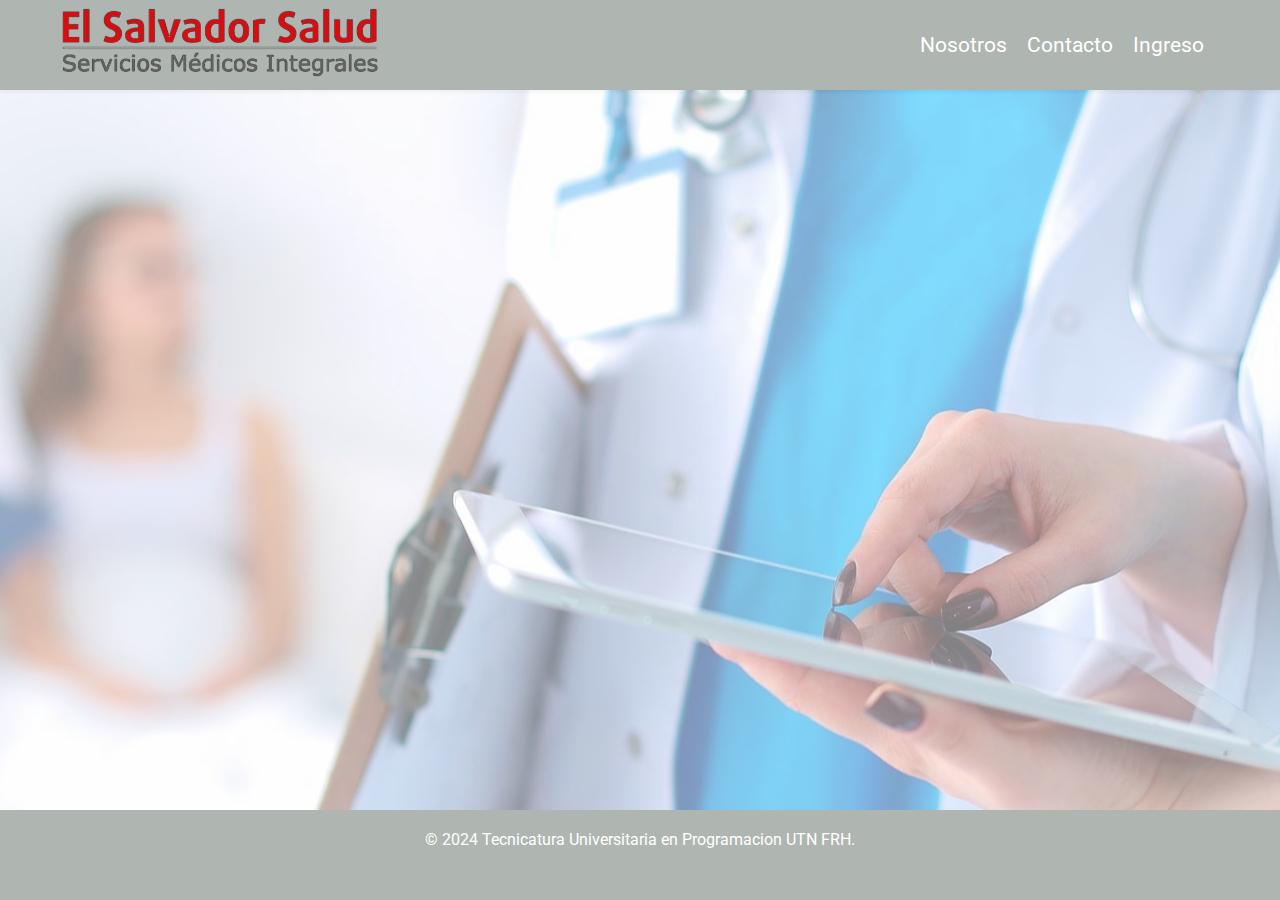
<file: index.html>
<!DOCTYPE html>
<html lang="es">
  <head>
    <meta charset="UTF-8" />
    <meta name="viewport" content="width=device-width, initial-scale=1.0" />
    <title>El Salvador Salud</title>
    <link rel="stylesheet" href="styles.css" />
    <link rel="preconnect" href="https://fonts.googleapis.com" />
    <link rel="preconnect" href="https://fonts.gstatic.com" crossorigin />
    <link
      rel="icon"
      type="image/png"
      sizes="16x16"
      href="./favicons/favicon-16x16.png"
    />
    <meta name="msapplication-TileColor" content="#ffffff" />
    <meta name="theme-color" content="#ffffff" />
    <link
      href="https://fonts.googleapis.com/css2?family=Roboto:ital,wght@0,100;0,300;0,400;0,500;0,700;0,900;1,100;1,300;1,400;1,500;1,700;1,900&display=swap"
      rel="stylesheet"
    />
  </head>
  <body>
    <header>
      <a href="index.html"
        ><img src="./app/icon/ElSalvadorMarca.png" alt="El Salvador"
      /></a>

      <nav>
        <ul class="nav-links">
          <li><a href="#about">Nosotros</a></li>
          <li><a href="#form-contacto">Contacto</a></li>
          <li><a href="app">Ingreso</a></li>
        </ul>
      </nav>
    </header>

    <main>
      <section class="seccion-principal" id="seccion-principal">
        <div class="img-fondo"></div>

        <div class="header-content">
          <h2>Medicina Laboral</h2>
          <p>Cuidamos la salud de tu equipo y fortalecemos tu empresa</p>
          <a href="#form-contacto" class="cta-button">Contactanos</a>
        </div>
      </section>

      <section id="about" class="about-section">
        <h3>Acerca de Nosotros</h3>
        <div class="contenedor-nosotros">
          <p>
            En El Salvador, nos dedicamos a mejorar y proteger la salud laboral
            en todas sus dimensiones, brindando servicios integrales de medicina
            ocupacional a empresas que valoran el bienestar de sus equipos.
            Sabemos que el capital humano es el motor de cualquier organización
            y que su salud es fundamental para alcanzar los objetivos y mantener
            un ambiente de trabajo seguro, eficiente y armonioso.
          </p>
        </div>
      </section>

      <section id="form-contacto" class="services-section">
        <h3>Contacto</h3>

        <div class="service-item">
          <form action="/enviar" method="post">
            <label for="name">Nombre Completo:</label>
            <input type="text" id="name" name="name" required />

            <label for="email">Correo Electrónico:</label>
            <input type="email" id="email" name="email" required />

            <label for="phone">Teléfono:</label>
            <input type="tel" id="phone" name="phone" />

            <label for="subject">Asunto:</label>
            <input type="text" id="subject" name="subject" required />

            <label for="message">Mensaje:</label>
            <textarea id="message" name="message" rows="4" required></textarea>

            <button type="submit">Enviar</button>
          </form>
        </div>
      </section>
    </main>

    <footer>
      <p>© 2024 Tecnicatura Universitaria en Programacion UTN FRH.</p>
    </footer>
  </body>
</html>
</file>
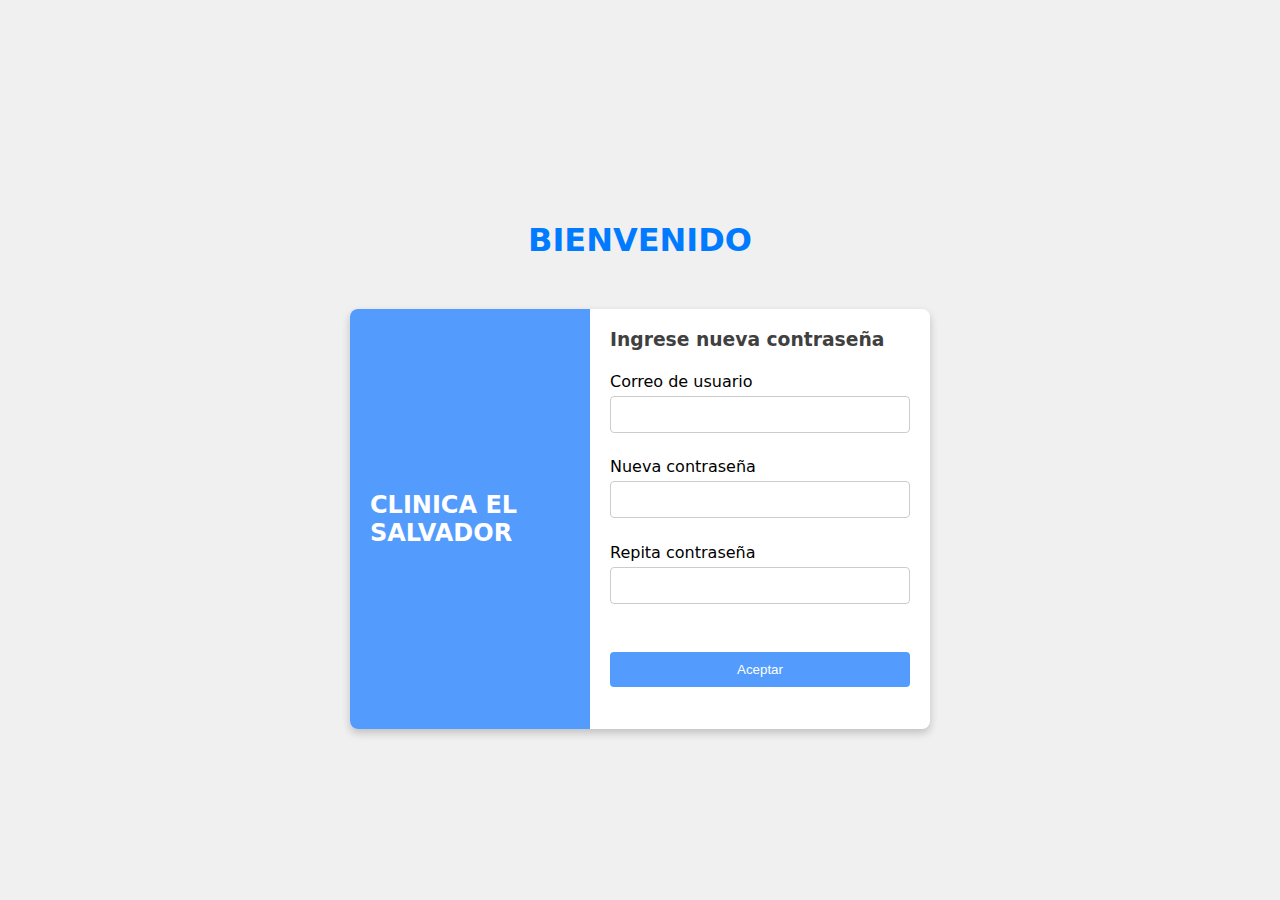
<file: recuperarContrasenia/actualizacionContrasenia.html>
<!DOCTYPE html>
<html lang="en">
  <head>
    <meta charset="UTF-8" />
    <meta name="viewport" content="width=device-width, initial-scale=1.0" />
    <link rel="stylesheet" href="styleActualizacion.css" />
    <title>Medicina Laboral | Inicio Session</title>
  </head>
  <body>
    <main>
      <div class="container">
        <div class="logo">
          <h1>BIENVENIDO</h1>
        </div>
        <div class="login-box">
          <div class="left-panel">
            <h2>CLINICA EL SALVADOR</h2>
          </div>
          <div class="right-panel">
            <h3>Ingrese nueva contraseña</h3>

            <form method="post" id="formActualizarContrasenia">
              <div class="input-group1">
                <label for="">Correo de usuario</label>
                <input required type="email" name="correo" id="correo" />
              </div>
              <div class="input-group1">
                <label for="">Nueva contraseña</label>
                <input
                  required
                  type="password"
                  name="contrasenia"
                  id="contrasenia"
                />
              </div>
              <div class="input-group">
                <label for="">Repita contraseña</label>
                <input
                  required
                  type="password"
                  name="contrasenia2"
                  id="contrasenia2"
                />
              </div>
              <p id="mensaje2" class="hidde">-</p>
              <button id="enviarBTN">Aceptar</button>
            </form>
          </div>
        </div>
      </div>
    </main>

    <script src="https://ajax.googleapis.com/ajax/libs/jquery/3.7.1/jquery.min.js"></script>
    <script src="./index.js"></script>
    <footer></footer>
  </body>
</html>
</file>
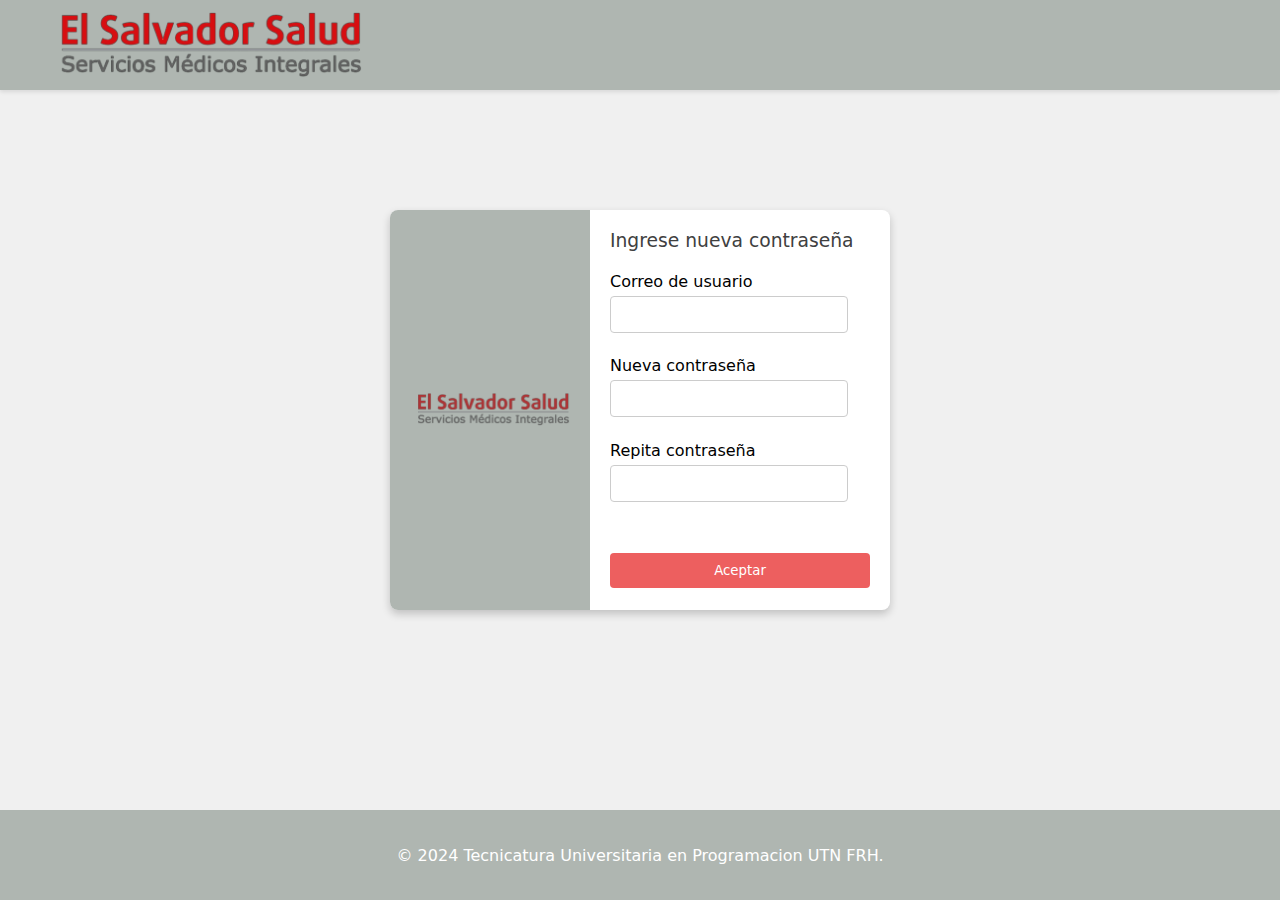
<file: app/recuperarContrasenia/actualizacionContrasenia.html>
<!DOCTYPE html>
<html lang="en">
  <head>
    <meta charset="UTF-8" />
    <meta name="viewport" content="width=device-width, initial-scale=1.0" />
    <link rel="stylesheet" href="styleActualizacion.css" />
    <title>Medicina Laboral | Inicio Session</title>
  </head>
  <body>
    <header>
      <img src="../icon/ElSalvadorMarca.png" alt="El Salvador" />
      <div class="contenedorNombreHeader"></div>
      <div class="contenedorBtnHeader"></div>
    </header>

    <main>
      <div class="container">
        <div class="login-box">
          <div class="left-panel">
            <img src="../icon/ElSalvadorMarca.png" alt="El Salvador" />
          </div>
          <div class="right-panel">
            <h3>Ingrese nueva contraseña</h3>

            <form method="post" id="formActualizarContrasenia">
              <div class="input-group1">
                <label for="">Correo de usuario</label>
                <input required type="email" name="correo" id="correo" />
              </div>
              <div class="input-group1">
                <label for="">Nueva contraseña</label>
                <input
                  required
                  type="password"
                  name="contrasenia"
                  id="contrasenia"
                />
              </div>
              <div class="input-group">
                <label for="">Repita contraseña</label>
                <input
                  required
                  type="password"
                  name="contrasenia2"
                  id="contrasenia2"
                />
              </div>
              <p id="mensaje2" class="hidde">-</p>
              <button id="enviarBTN">Aceptar</button>
            </form>
          </div>
        </div>
      </div>
    </main>

    <script src="https://ajax.googleapis.com/ajax/libs/jquery/3.7.1/jquery.min.js"></script>
    <script src="./index.js"></script>
    <footer>
      <p>© 2024 Tecnicatura Universitaria en Programacion UTN FRH.</p>
    </footer>
  </body>
</html>
</file>
<file: styles.css>
* {
  margin: 0;
  padding: 0;
  box-sizing: border-box;
  font-family: "Roboto", system-ui;
  font-weight: 400;
  font-style: normal;
  scroll-behavior: smooth;
}

:root {
  --main-color: #afb6b1;
  --hover-main-color: #ed5f5f;
  --secondary-color: #ed5f5f;
  --hover--button-color: #b44e4e;
  --cancel-error-color: #d15d5b;
  --padding-size: 10px;
}

html,
body {
  width: 100%;
  height: 100%;
  color: #333;
  overflow: hidden;
}

header {
  display: flex;
  justify-content: space-between;
  width: 100%;
  height: 10%;
  align-items: center;
  background-color: var(--main-color);
  padding: 10px 20px;
  box-shadow: 0 2px 4px rgba(0, 0, 0, 0.1);
}

header img {
  max-width: 50%;
  height: 100%;
  margin-left: 2vw;
  filter: contrast(150%) brightness(1.1);
}

header h1 a {
  text-decoration: none;
  color: #fff;
}

header nav {
  /* background-color: navy; */
  width: 25em;
  padding: 20px;
  display: flex;
  justify-content: space-between;
  align-items: center;
  position: absolute;
  right: 0%;
}

.nav-links {
  list-style: none;
  display: flex;
}

.nav-links li {
  margin-left: 20px;
}

.nav-links a {
  color: #fff;
  text-decoration: none;
  font-size: 1.3em;
  transition: color 0.3s ease;
  scroll-behavior: smooth; /* Habilita el desplazamiento suave */
}

/* .nav-links a:hover {
    color: #ffd700;
  } */

main {
  width: 100%;
  height: 80%;
  overflow: auto;
}

main::-webkit-scrollbar {
  display: none;
}

main .seccion-principal {
  width: 100%;
  height: 100%;
  position: relative;
  background-position: center; /* Ajusta el valor según necesites */
  background-size: cover; /* Asegúrate de que la imagen cubra toda la sección */
  animation: fadeInUp 1s ease-in-out; /* Aplicar la animación a la sección */
}

main .seccion-principal .img-fondo {
  background-image: url("./img/img-clinica.jpeg");
  width: 100%;
  height: 100%;
  opacity: 0.5;
  background-position: center;
}

main .seccion-principal .header-content {
  height: 12em;
  position: absolute;
  top: 40%;
  left: 37%;
  text-align: center;

  opacity: 0; /* Comienza invisible */
  animation: fadeInUp 1s ease-in-out forwards; /* Aplicar animación a la cabecera */
  animation-delay: 0.5s; /* Retraso para que se vea más fluido */
}

@keyframes fadeInUp {
  0% {
    opacity: 0;
    transform: translateY(20px); /* Desplazamiento hacia abajo */
  }
  100% {
    opacity: 1;
    transform: translateY(0); /* Regresa a su posición original */
  }
}

main .header-content h2 {
  font-size: 3em;
  margin-bottom: 10px;
}

main .header-content p {
  font-size: 1.2em;
  margin-bottom: 20px;
}

main .header-content .cta-button {
  background-color: var(--secondary-color);
  color: white;
  padding: 10px 20px;
  text-decoration: none;
  font-size: 1.2em;
  border-radius: 5px;
  transition: background-color 0.3s ease;
  position: absolute;
  bottom: 10%;
  left: 35%;
}

main .header-content .cta-button:hover {
  background-color: var(--hover--button-color);
}

main .about-section {
  display: flex;
  flex-direction: column;
  align-items: center;
  justify-content: center;
  width: 100%;
  height: 50%;
  /* padding: 60px 20px; */
  text-align: center;
}

main .about-section h3 {
  font-weight: 600;
  font-size: 2.5em;
}

.contenedor-nosotros{
  width: 50%;
  padding: 1%;
}

main .about-section .contenedor-nosotros p {
  text-align: left;
  font-size: 1.3em;
}

.services-section {
  background-color: #f7f7f7;
  height: 100%;
}

.services-section h3 {
  padding: 2% 0 2% 0;
  text-align: center;
  font-size: 1.5em;
  font-weight: 600;
}

/*.service-item {
  margin: 20px 0;
}*/

/* ****************************************** */
/*               FORM CONTACTO               */
/* ****************************************** */
form {
  max-width: 600px; /* Ancho máximo del formulario */
  height: 80%;
  margin: 0 auto; /* Centra el formulario en la página */
  padding: 20px; /* Espacio interno */
  border: 1px solid #ccc; /* Borde del formulario */
  border-radius: 8px; /* Bordes redondeados */
  background-color: #f9f9f9; /* Color de fondo */
  box-shadow: 0 2px 10px rgba(0, 0, 0, 0.1); /* Sombra */
}

label {
  display: block; /* Asegura que cada etiqueta ocupe una línea completa */
  margin-bottom: 8px; /* Espacio entre etiqueta y campo */
  font-weight: bold; /* Negrita para las etiquetas */
}

input[type="text"],
input[type="email"],
input[type="tel"],
textarea,
input[type="file"] {
  width: 100%; /* Ancho completo */
  padding: 10px; /* Espacio interno */
  margin-bottom: 16px; /* Espacio entre campos */
  border: 1px solid #ccc; /* Borde */
  border-radius: 4px; /* Bordes redondeados */
  font-size: 16px; /* Tamaño de fuente */
}

textarea {
  resize: vertical; /* Permite redimensionar verticalmente */
}

button {
  padding: 10px 15px; /* Espacio interno del botón */
  background-color: var(--secondary-color); /* Color de fondo del botón */
  color: #fff; /* Color del texto */
  border: none; /* Sin borde */
  border-radius: 4px; /* Bordes redondeados */
  cursor: pointer; /* Cambia el cursor al pasar por encima */
  font-size: 16px; /* Tamaño de fuente */
}

button:hover {
  background-color: var(
    --hover--button-color
  ); /* Color de fondo al pasar el cursor */
}

input[type="checkbox"] {
  margin-right: 5px; /* Espacio entre el checkbox y el texto */
}

footer {
  width: 100%;
  height: 10%;
  background-color: var(--main-color);
  color: #fff;
  padding: 20px;
  text-align: center;
}
</file>
<file: recuperarContrasenia/styleActualizacion.css>
body,
html {
    margin: 0;
    padding: 0;
    font-family: "Roboto", system-ui;
    font-weight: 400;
    font-style: normal;
    background-color: #f0f0f0;

}

.container {
    display: flex;
    flex-direction: column;
    align-items: center;
    margin-top: 200px;
}

.logo h1 {
    color: #007bff;
    margin-bottom: 50px;
}

.login-box {
    display: flex;
    border-radius: 8px;
    overflow: hidden;
    box-shadow: 0 4px 8px rgba(0, 0, 0, 0.2);
    background-color: #fff;

}

.left-panel {
    background-color: #539bfc;
    color: white;
    padding: 20px;
    width: 200px;
    height: 380px;
    display: flex;
    align-items: center;
    justify-content: center;
}

.right-panel {
    padding: 20px;
    width: 300px;
    height: 380px;
}

#formActualizarContrasenia {
    height: 320px;
    display: flex;
    flex-direction: column;
    justify-content: space-around;


}

h3 {
    margin-top: 0;
}


input {
    width: 278px;
    padding: 10px;
    margin-bottom: 20px;
    margin-top: 5px;
    border: 1px solid #ccc;
    border-radius: 4px;
}


#mensaje2 {
    margin-top: -15px;
    color: #b10000;
    font-size: small;
}

#enviarBTN {
    background-color: #539bfc;
    color: white;
    border: none;
    padding: 10px 20px;
    border-radius: 4px;
    cursor: pointer;
    width: 100%;
    margin-top: 5px;

}

#enviarBTN:hover {
    background-color: #007bff;
}

#mensaje {
    margin-top: 5px;
    color: #00b928;
    font-size: small;
}

.show {
    visibility: visible;
}

.hidde {
    visibility: hidden;
}

.remove {
    display: none;
}

h3 {
    color: #404040;
}


.loader {
    border: 3px solid #f3f3f3;
    /* Light grey */
    border-top: 3px solid #007bff;
    /* Blue */
    border-radius: 50%;
    width: 30px;
    height: 30px;
    animation: spin 2s linear infinite;
    margin: 20px;

}

@keyframes spin {
    0% {
        transform: rotate(0deg);
    }

    100% {
        transform: rotate(360deg);
    }
}
</file>
<file: app/recuperarContrasenia/styleActualizacion.css>
* {
    box-sizing: border-box;
    font-family: "Roboto", system-ui;
    font-weight: 400;
    font-style: normal;

}

:root {
    --main-color: #afb6b1;
    --hover-main-color: #ed5f5f;
    --secondary-color: #ed5f5f;
    --hover--button-color: #b44e4e;
    --cancel-error-color: #d15d5b;
    --padding-size: 10px;
}


body,
html {
    margin: 0;
    padding: 0;
    font-family: "Roboto", system-ui;
    font-weight: 400;
    font-style: normal;
    background-color: #f0f0f0;
    height: 100%;

}

header {
    display: flex;
    justify-content: space-between;
    width: 100%;
    height: 10%;
    align-items: center;
    background-color: var(--main-color);
    padding: 10px 20px;
    box-shadow: 0 2px 4px rgba(0, 0, 0, 0.1);
}

header img {
    max-width: 50%;
    height: 100%;
    margin-left: 2vw;
    filter: contrast(150%) brightness(1.1);
}


main {
    width: 100%;
    height: 80%;
}

.container {
    display: flex;
    flex-direction: column;
    align-items: center;
    box-sizing: border-box;
    padding-top: 120px;
}

.logo h1 {
    color: #007bff;
    margin-bottom: 50px;
}

.login-box {
    display: flex;
    border-radius: 8px;
    overflow: hidden;
    box-shadow: 0 4px 8px rgba(0, 0, 0, 0.2);
    background-color: #fff;

}

.left-panel {
    background-color: var(--main-color);
    color: white;
    padding: 20px;
    width: 200px;
    display: flex;
    align-items: center;
    justify-content: center;
}

.left-panel img {
    width: 100%;
}

.right-panel {
    padding: 20px;
    width: 300px;
}

#formActualizarContrasenia {
    height: 320px;
    display: flex;
    flex-direction: column;
    justify-content: space-around;
}

h3 {
    margin-top: 0;
}


input {
    width: calc(100% - 22px);
    padding: 10px;
    margin-bottom: 20px;
    margin-top: 5px;
    border: 1px solid #ccc;
    border-radius: 4px;
}


#mensaje2 {
    margin-top: -15px;
    color: #b10000;
    font-size: small;
}

button {
    background-color: var(--secondary-color);
    color: white;
    border: none;
    padding: 10px 20px;
    border-radius: 4px;
    cursor: pointer;
    width: 100%;
    margin-top: 10px;
}

button:hover {
    background-color: var(--hover--button-color);
}

#mensaje {
    margin-top: 5px;
    color: #00b928;
    font-size: small;
}

.show {
    visibility: visible;
}

.hidde {
    visibility: hidden;
}

.remove {
    display: none;
}

h3 {
    color: #404040;
}


.loader {
    border: 3px solid #f3f3f3;
    /* Light grey */
    border-top: 3px solid #007bff;
    /* Blue */
    border-radius: 50%;
    width: 30px;
    height: 30px;
    animation: spin 2s linear infinite;
    margin: 20px;

}

@keyframes spin {
    0% {
        transform: rotate(0deg);
    }

    100% {
        transform: rotate(360deg);
    }
}


footer {
    width: 100%;
    height: 10%;
    background-color: var(--main-color);
    color: #fff;
    padding: 20px;
    text-align: center;
}
</file>
